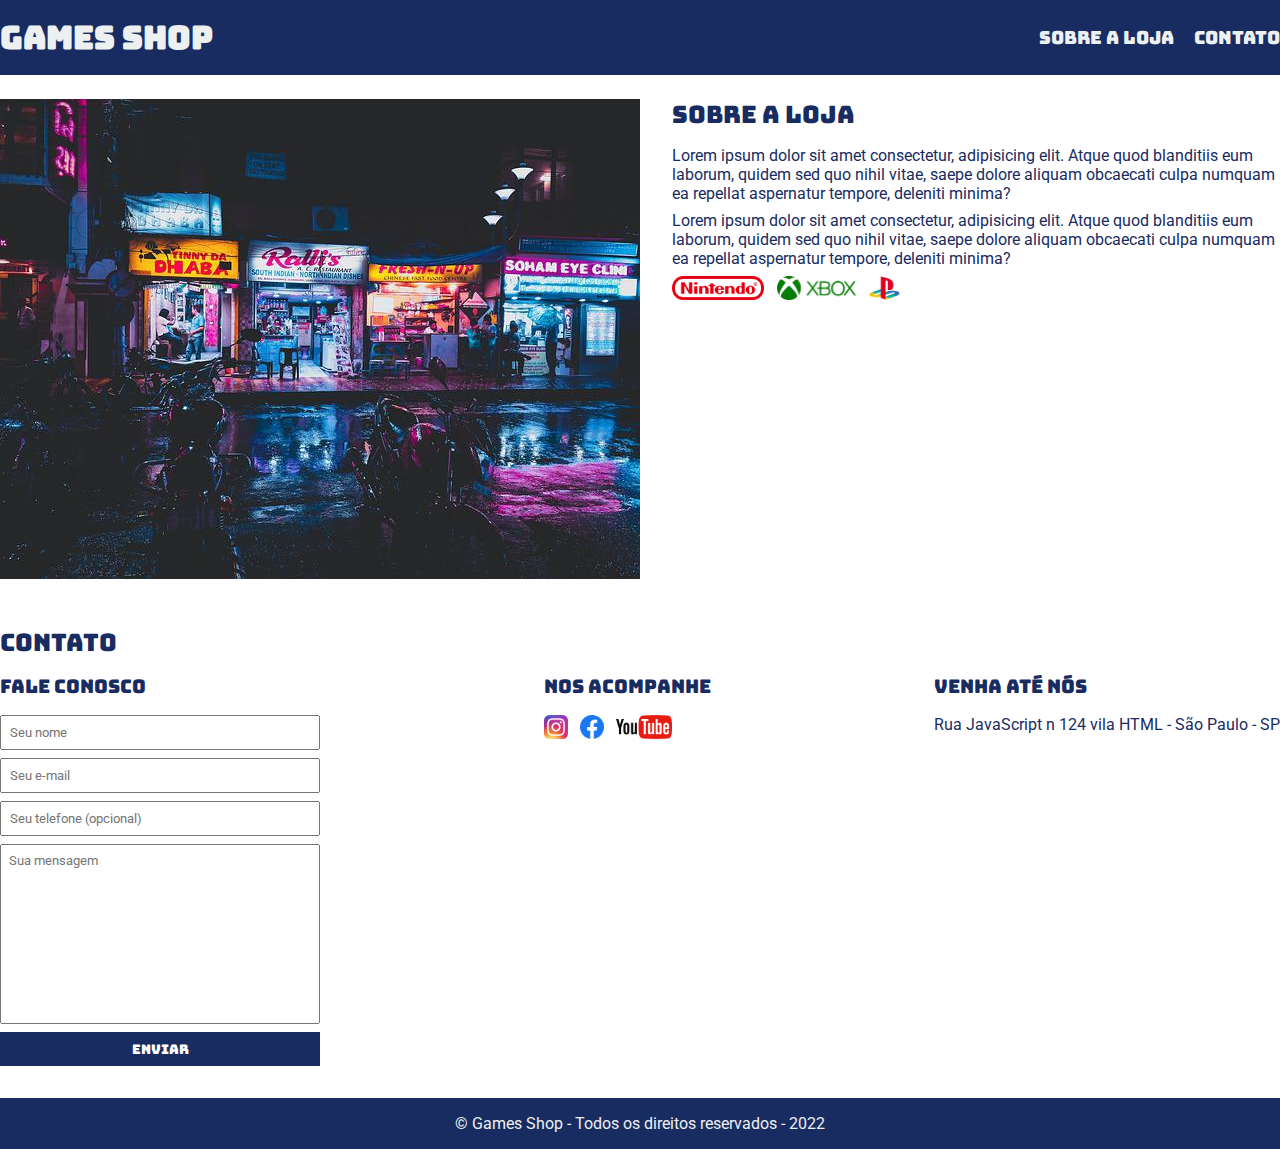
<file: Projeto 1/index.html>
<!DOCTYPE html>
<html lang="pt-br">
    <head>
        <meta charset="UTF-8">
        <meta http-equiv="X-UA-Compatible" content="IE=edge">
        <meta name="viewport" content="width=device-width, initial-scale=1.0">
        <link rel="stylesheet" href="css.css">
        <link rel="preconnect" href="https://fonts.googleapis.com">
        <link rel="preconnect" href="https://fonts.gstatic.com" crossorigin>
        <link href="https://fonts.googleapis.com/css2?family=Bungee&family=Roboto&display=swap" rel="stylesheet">
        <title>Games Shop - A sua loja de games</title>
    </head>

    <body>

        <!--CABEÇALHO DA PÀGINA-->
        <header>
            <div class="container">
                <h1>Games Shop</h1>
                <nav>
                    <ul>
                        <li>
                            <a href="#about">Sobre a loja</a>
                        </li>
                        <li>
                            <a href="#contato">Contato</a>
                        </li>
                    </ul>    
                </nav>
            </div>
        </header>
        <!--FIM DO CABEÇALHO DA PÀGINA-->


        <section id="about">
            <div class="container">
                <img class="start" src="./images/loja.jpg" alt="Fachada da loja Games Shop">
                <div>
                    <h2>Sobre a loja</h2>
                    <p>
                        Lorem ipsum dolor sit amet consectetur, adipisicing elit. Atque quod blanditiis eum laborum, quidem sed quo nihil vitae, saepe dolore aliquam obcaecati culpa numquam ea repellat aspernatur tempore, deleniti minima?
                    </p>
                    <p>
                        Lorem ipsum dolor sit amet consectetur, adipisicing elit. Atque quod blanditiis eum laborum, quidem sed quo nihil vitae, saepe dolore aliquam obcaecati culpa numquam ea repellat aspernatur tempore, deleniti minima?
                    </p>
                    <ul class="brands-list">
                        <li><img src="./images/nintendo.png" alt="nintendo"></li>
                        <li><img src="./images/xbox.png" alt="XBOX"></li>
                        <li><img src="./images/playstation.png" alt="Playstation"></li>
                    </ul>
                </div>
            </div>
        </section>
        
        <section id="contato">
            <div class="container">
                <h2>Contato</h2>
                <div class="contact-methods">
                    <div>
                        <h3>Fale conosco</h3>
                        <form action="">
                            <input type="text" placeholder="Seu nome" required>
                            <input type="email" placeholder="Seu e-mail" required>
                            <input type="tel" placeholder="Seu telefone (opcional)">
                            <textarea placeholder="Sua mensagem" required></textarea>
                            <button type="submit">Enviar</button>
                        </form>
                    </div>
                    <div>
                        <h3>Nos acompanhe</h3>
                        <ul class="social-links">
                            <li>
                                <a href="#" title="Siga-nos no instagram">
                                    <img src="./images/instagram.png" alt="Logo do Instagram">
                                </a>
                            </li>
                            <li>
                                <a href="#" title="Siga-nos no Facebook">
                                    <img src="./images/facebook.png" alt="Logo do Facebook">
                                </a>
                            </li>
                            <li>
                                <a href="#" title="Siga-nos no Youtube">
                                    <img src="./images/youtube.png" alt="Logo do Youtube">
                                </a>
                            </li>
                        </ul>
                    </div>
                    <div>
                        <h3>Venha até nós</h3>
                        <p>Rua JavaScript n 124 vila HTML - São Paulo - SP</p>
                    </div>
                </div>
            </div>
        </section>

        <footer>
            <div class="container">
                <p>
                    &copy; Games Shop - Todos os direitos reservados - 2022
                </p>
            </div>
        </footer>
    </body>
</html>
</file>
<file: Projeto 1/css.css>
*{
    margin: 0;
    padding: 0;
    box-sizing: border-box;
}

header,
section h2,
section h3,
form button{
    font-family: 'Bungee', cursive;
    font-weight: normal;
}

body, input, textarea{
    font-family: 'Roboto', sans-serif;
}

header{
    padding: 16px 0;
    background-color: #182c61;
    color: #ecf0f1;
}



header nav li {
    display: inline;
    margin-left: 16px;
    font-size: 18px;
}

header nav li a {
    color:#ecf0f1;
    text-decoration: none; 
}

.container{
    max-width: 1280px;
    width: 100%;
    margin: 0 auto;
}

header .container,
section .container{
    display: flex;
    align-items: center;
    justify-content: space-between;
}

.brands-list img{
    height: 24px;
    margin-right: 9px;
}

.brands-list li{
    display: inline;
}

section .container{
    align-items: flex-start;
}

section{
    padding: 24px 0;
    color: #182c61;
    
}

section h2{
    margin-bottom: 16px;
}

section p{
    margin-bottom: 8px;
}

.start{
    margin-right: 32px;
}

.social-links img{
    height: 24px;
}

.social-links li{
    display: inline;
    margin-right: 8px;
}

.social-links li a{
    text-decoration: none;
}

#contato .container{
    display: block;
}

.contact-methods{
    display: flex;
    justify-content: space-between;
}

form input,
form textarea,
form button{
    display: block;
    width: 320px;
    margin-bottom: 8px;
    padding: 8px;
}

form textarea{
    resize: none;
    height: 180px;
}

section h3{
    margin-bottom: 16px;
}

form button{
    background-color: #182c61;
    color: white;
    border: none;
    cursor: pointer;
}

form button:hover{
    background-color:#303ba0;
}
input:focus, textarea:focus{
    outline-color: #182c61;
}

footer{
    background-color: #182c61;
    color: #ecf0f1;
    padding: 16px 0;
    text-align: center;
}
</file>
